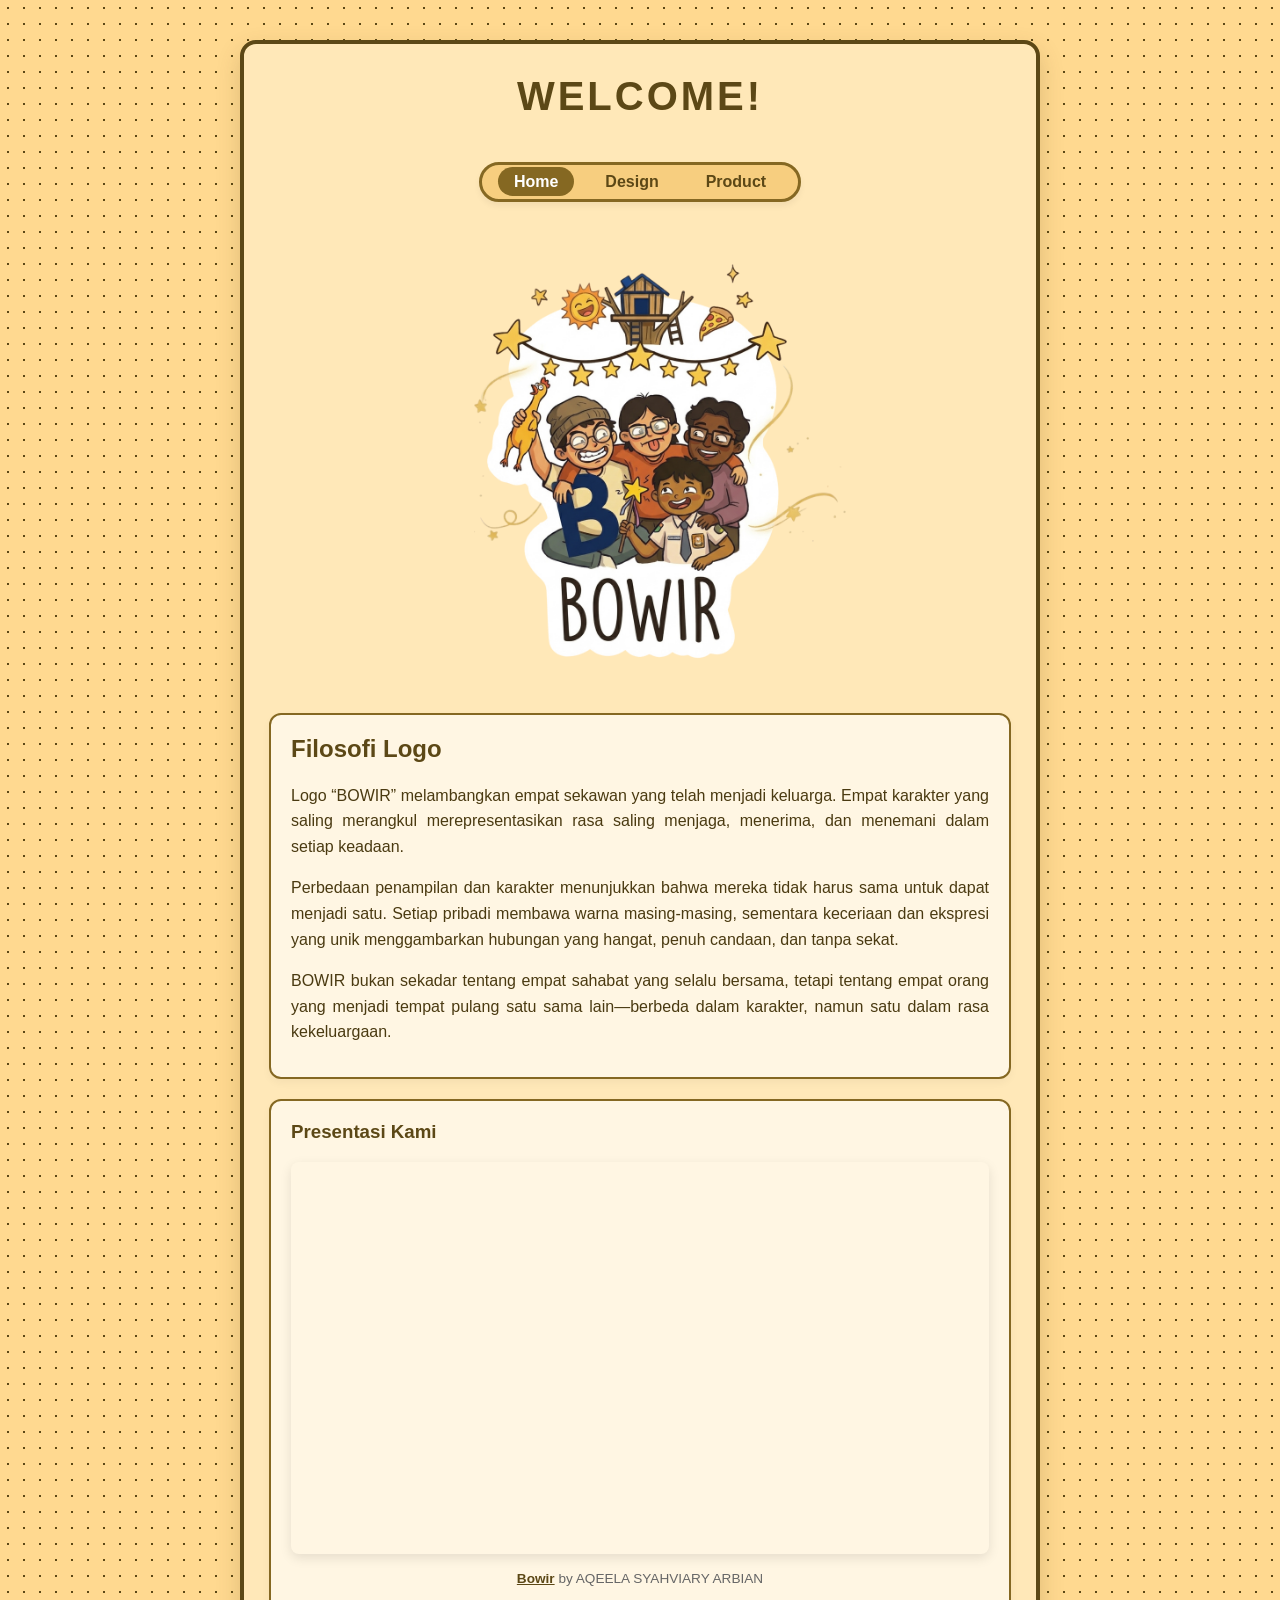
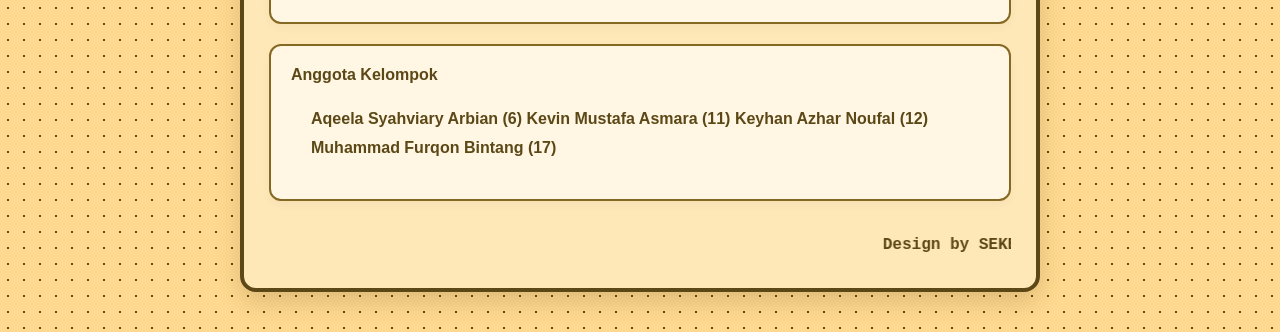
<file: index.html>
<!DOCTYPE html>
<html>
  <head>
    <meta charset="UTF-8">
  <meta name="viewport" content="width=device-width, initial-scale=1.0">
  <title>BOWIR - Home</title>
  <link rel="stylesheet" href="./style.css">
  </head> 
  
  <body>
 <div class="container"> 
    <h1>
      WELCOME!
    </h1>
    <nav class="nav-menu">
      <ul> 
        <li><a href="index.html" class="active">Home</a></li>
        <li><a href="apalah.html">Design</a></li>
        <li><a href="bowir.html">Product</a></li>
      </ul>
    </nav>
  <div class="logo-wrapper">
      <img src="bowir new.png" alt="Foto Logo BOWIR" class="logo-img">
    </div>
   
   <section class="section-card">
    <h2>
      Filosofi Logo
    </h2>
        <p>
    Logo “BOWIR” melambangkan empat sekawan yang telah menjadi keluarga. Empat karakter yang saling merangkul merepresentasikan rasa saling menjaga, menerima, dan menemani dalam setiap keadaan.       
    </p>
    <p>
      Perbedaan penampilan dan karakter menunjukkan bahwa mereka tidak harus sama untuk dapat menjadi satu. Setiap pribadi membawa warna masing-masing, sementara keceriaan dan ekspresi yang unik menggambarkan hubungan yang hangat, penuh candaan, dan tanpa sekat.
    </p>
    <p>
      BOWIR bukan sekadar tentang empat sahabat yang selalu bersama, tetapi tentang empat orang yang menjadi tempat pulang satu sama lain—berbeda dalam karakter, namun satu dalam rasa kekeluargaan.
    </p>
   </section>
   
   <section class="section-card">
      <h3>Presentasi Kami</h3>
      <div class="canva-embed">
        <iframe loading="lazy" 
          src="https://www.canva.com/design/DAHY8JGMUzs/JGDyl1xeQ2mm7BQMBza6jg/view?embed" 
          allowfullscreen="allowfullscreen" allow="fullscreen">
        </iframe>
      </div>
      <p class="credit">
        <a href="https://www.canva.com/design/DAHY8JGMUzs/JGDyl1xeQ2mm7BQMBza6jg/view?utm_content=DAHY8JGMUzs&amp;utm_campaign=designshare&amp;utm_medium=embeds&amp;utm_source=link" target="_blank" rel="noopener">Bowir</a> by AQEELA SYAHVIARY ARBIAN
      </p>
    </section>
   
   <section class="section-card">
      <h4>Anggota Kelompok</h4>
      <ol class="member-list">
        <li>Aqeela Syahviary Arbian (6)</li>
        <li>Kevin Mustafa Asmara (11)</li>
        <li>Keyhan Azhar Noufal (12)</li>
        <li>Muhammad Furqon Bintang (17)</li>
      </ol>
    </section>
   
    <marquee class="footer-marquee">
      Design by SEKELOMPOK KEREN BOWIR
    </marquee>

  </div>
</body>
</html>
</file>
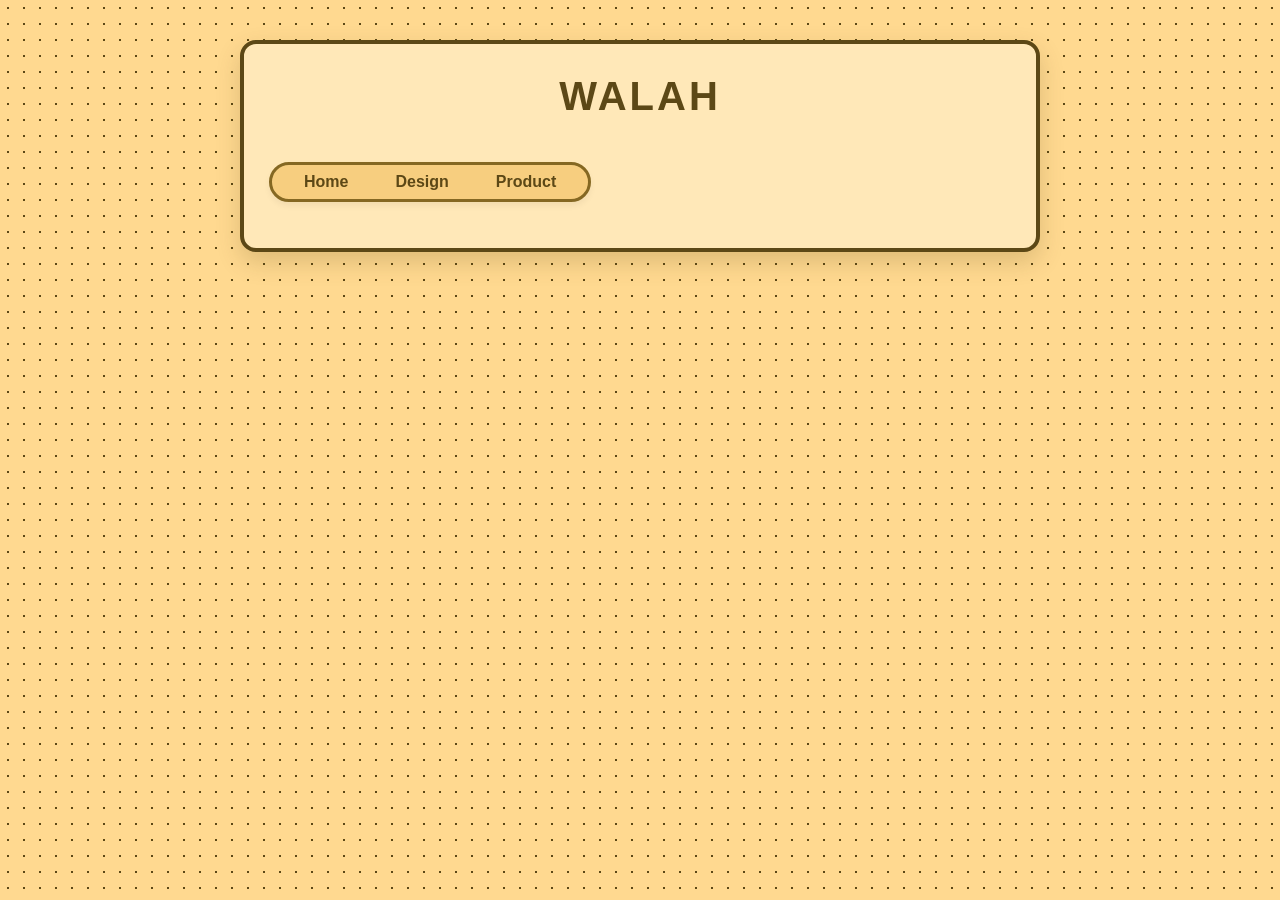
<file: apalah.html>
<!DOCTYPE html>
<html>
  <head>
    <link rel="stylesheet" href="./style.css">
  </head>
  <div class="container">  
  <body>
    <h1>WALAH</h1>
    <ul>
      <li><a href="index.html">Home</a></li>
      <li><a href="apalah.html">Design</a></li>
      <li><a href="bowir.html">Product</a></li>
    </ul>
  </body>
  </div>
</file>
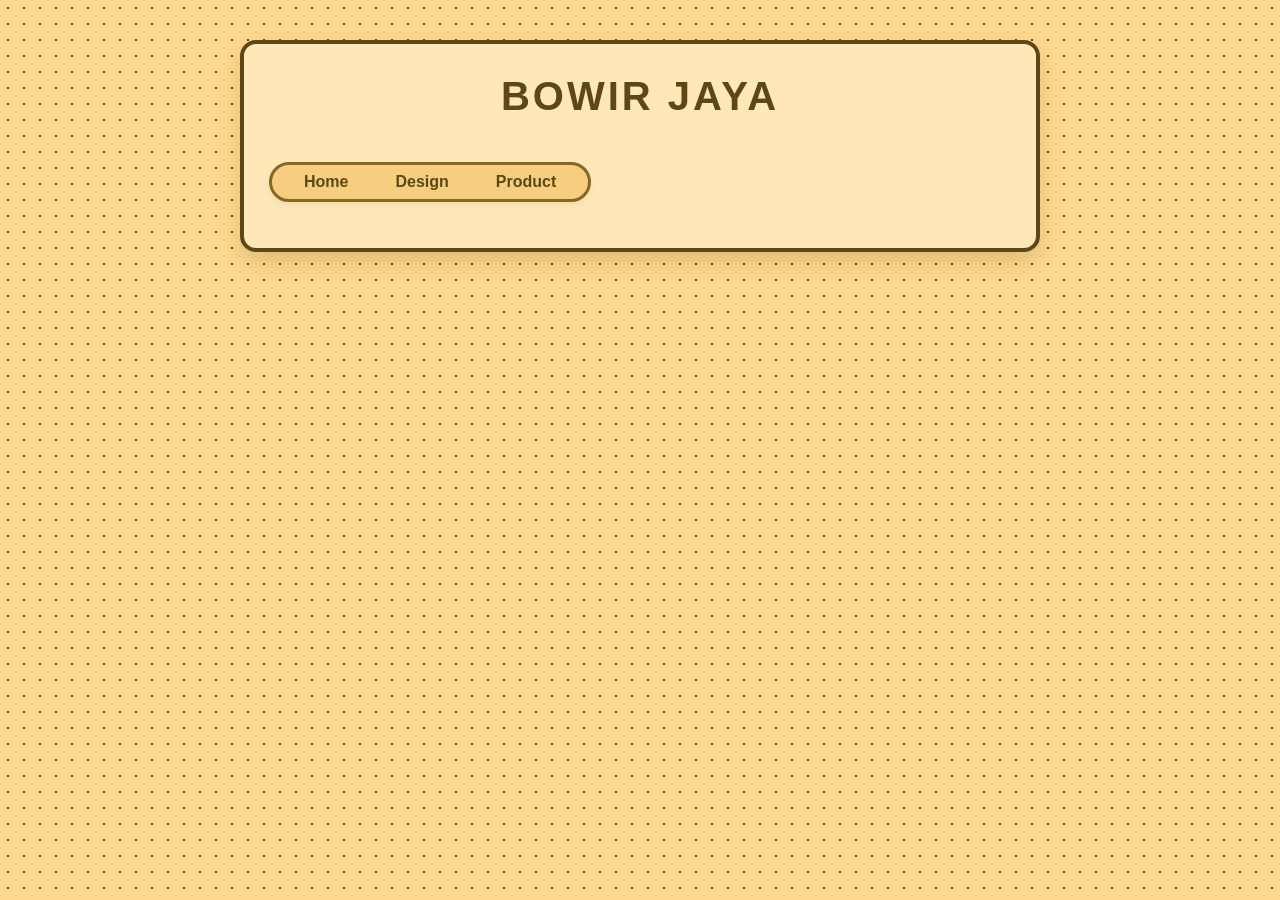
<file: bowir.html>
<!DOCTYPE html>
<html>
  <head>
    <link rel="stylesheet" href="./style.css">
  </head>
  <div class="container">  
  <body>
    <h1>BOWIR JAYA</h1>
    <ul>
      <li><a href="index.html">Home</a></li>
      <li><a href="apalah.html">Design</a></li>
      <li><a href="bowir.html">Product</a></li>
    </ul>
  </body>
  </div>
</file>
<file: style.css>
/* --- Reset & Base Body --- */
* {
  box-sizing: border-box;
}

body {
  /* OPSI 1: Latar belakang warna solid + pola titik halus */
  background-color: #FFD990;
  background-image: radial-gradient(#5C4816 0.75px, transparent 0.75px);
  background-size: 16px 16px;
  
  font-family: 'Segoe UI', Tahoma, Geneva, Verdana, sans-serif;
  margin: 0;
  padding: 20px 0;
  color: #3e300d;
}

/* --- Container utama --- */
.container {
  max-width: 800px;
  margin: 20px auto;          
  border: 4px solid #5C4816;  
  border-radius: 16px;        
  padding: 30px 25px;              
  background-color: #ffe8b8; /* Sedikit terang agar kontras dengan background body */
  box-shadow: 0 10px 25px rgba(92, 72, 22, 0.2);
}

/* --- Animasi Muncul Halus (Fade-in) --- */
.fade-in {
  animation: fadeIn 0.8s ease-in-out;
}

@keyframes fadeIn {
  from {
    opacity: 0;
    transform: translateY(15px);
  }
  to {
    opacity: 1;
    transform: translateY(0);
  }
}

/* --- Judul Utama --- */
h1 {
  text-align: center;
  color: #5C4816;
  font-family: 'Trebuchet MS', 'Segoe UI', sans-serif;
  font-weight: 700;        
  letter-spacing: 3px;     
  font-size: 2.5rem;
  margin-top: 0;
}

/* --- Navigasi --- */
.nav-menu {
  text-align: center;
  margin-bottom: 25px;
}

ul {
  list-style-type: none;
  background-color: #f7ce7f;
  padding: 8px 16px;
  border: 3px solid #856822;
  border-radius: 25px;
  display: inline-flex;
  gap: 15px;
  box-shadow: 0 4px 6px rgba(0,0,0,0.05);
}

li {
  display: inline;
}

ul li a {
  color: #5C4816;
  text-decoration: none;
  font-family: 'Segoe UI', Tahoma, sans-serif;
  font-weight: 600;          
  font-size: 1rem;
  padding: 6px 16px;
  border-radius: 15px;
  transition: all 0.3s ease;
}

/* Efek Hover tombol navigasi */
ul li a:hover {
  background-color: #5C4816;
  color: #FFD990;
}

/* Tombol Aktif */
ul li a.active {
  background-color: #856822;
  color: #fff;
}

/* --- Image Logo & Animasi Floating --- */
.logo-wrapper {
  text-align: center;
  margin: 20px 0;
}

.logo-img {
  display: block;
  margin: 0 auto;
  max-width: 100%;
  height: auto;
  width: 450px;
  border-radius: 12px;
  transition: transform 0.3s ease;
  /* Animasi melayang halus */
  animation: float 4s ease-in-out infinite;
}

.logo-img:hover {
  transform: scale(1.03);
}

@keyframes float {
  0% { transform: translateY(0px); }
  50% { transform: translateY(-8px); }
  100% { transform: translateY(0px); }
}

/* --- Kartu / Section Box --- */
.section-card {
  background: #fff6e3;
  border: 2px solid #856822;
  border-radius: 12px;
  padding: 20px;
  margin-bottom: 20px;
  box-shadow: 0 4px 8px rgba(0, 0, 0, 0.04);
}

h2, h3, h4 {
  color: #5C4816;
  margin-top: 0;
  font-family: 'Trebuchet MS', sans-serif;
  border-bottom: 2px stroke #856822;
}

p {
  color: #4a3a11;
  font-family: 'Segoe UI', Tahoma, Geneva, Verdana, sans-serif;
  line-height: 1.6;
  text-align: justify;
  margin-bottom: 12px;
}

/* --- Canva Embed Frame --- */
.canva-embed {
  position: relative; 
  width: 100%; 
  height: 0; 
  padding-top: 56.25%;
  margin-top: 1em; 
  margin-bottom: 0.5em; 
  overflow: hidden;
  border-radius: 8px; 
  box-shadow: 0 4px 12px rgba(0,0,0,0.1);
}

.canva-embed iframe {
  position: absolute; 
  width: 100%; 
  height: 100%; 
  top: 0; 
  left: 0; 
  border: none;
}

.credit {
  font-size: 0.85rem;
  text-align: center;
  color: #666;
}

.credit a {
  color: #5C4816;
  font-weight: bold;
}

/* --- List Anggota --- */
.member-list {
  padding-left: 20px;
  color: #5C4816;
  font-weight: 600;
  line-height: 1.8;
}

/* --- Marquee --- */
.footer-marquee {
  color: #5C4816;
  font-family: 'Courier New', monospace;
  font-weight: bold;
  margin-top: 15px;
}
</file>
